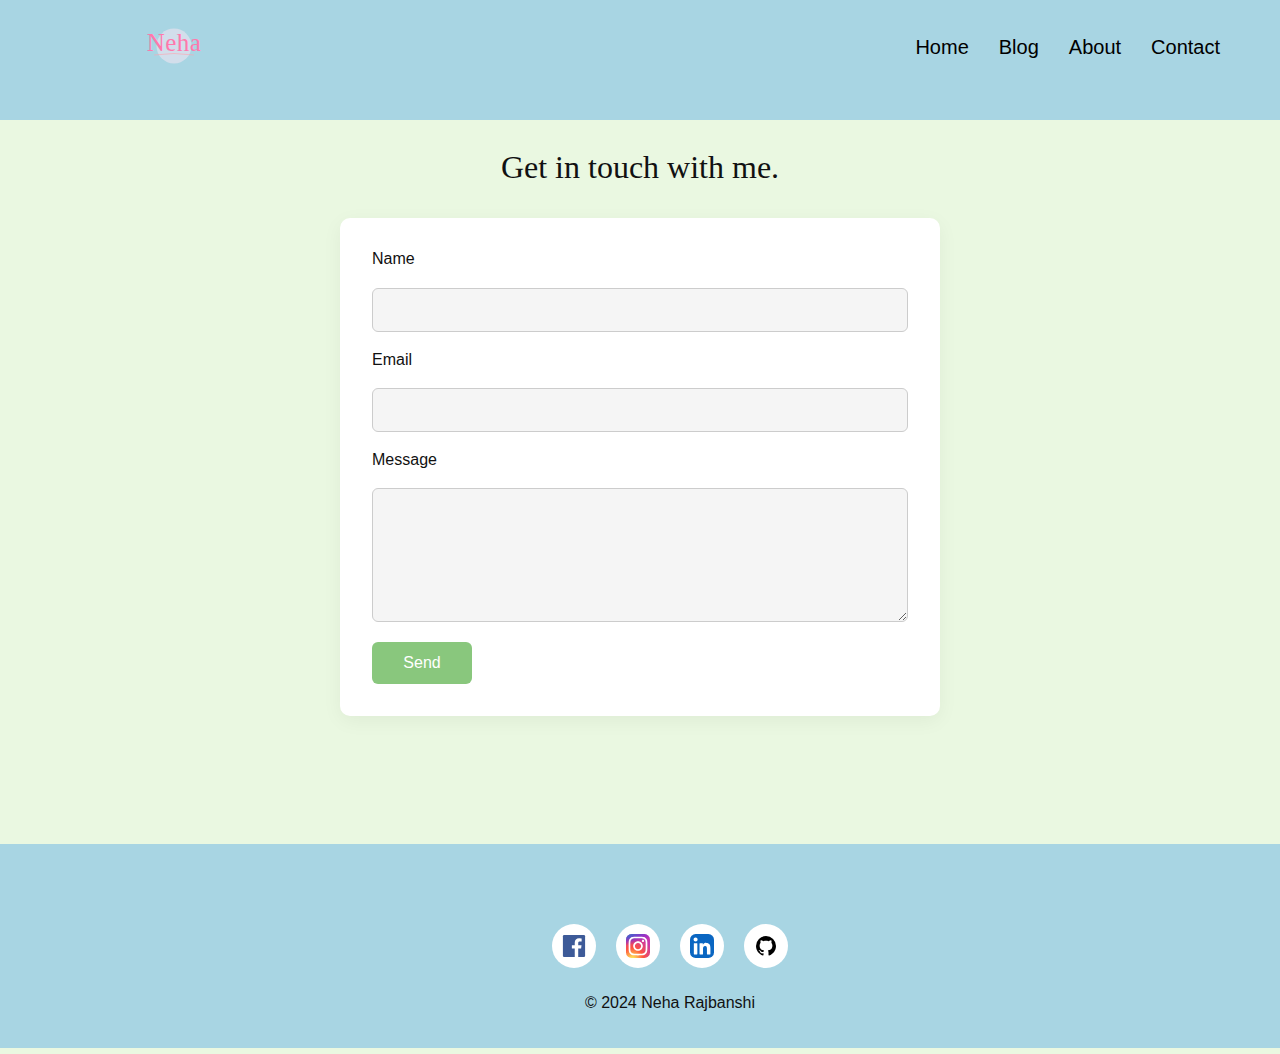
<file: contact.html>
<!DOCTYPE html>
<html lang="en">
<head>
  <meta charset="UTF-8" />
  <meta name="viewport" content="width=device-width, initial-scale=1.0" />
  <title>Contact | Neha</title>
  <link rel="stylesheet" href="styles.css" />
</head>
<style>
    body {
  background-color: #eaf8e1; 
  color: #111;
  font-family: "Poppins",sans-serif;
  margin: 0;
  padding: 0;
}




nav a {
  color: #111;
  text-decoration: none;
  margin-left: 1.5rem;
  font-weight: 500;
}

main {
  max-width: 600px;
  margin: 3rem auto;
  padding: 5rem 1rem;
}

h1 {
  text-align: center;
  margin-bottom: 2rem;
  font-family: "Lato", serif;
  font-size: 2rem;
  font-weight: 500;
}

form {
  display: flex;
  flex-direction: column;
  gap: 1.2rem;
  background-color: #ffffff;
  padding: 2rem;
  border-radius: 10px;
  box-shadow: 0 5px 20px rgba(0, 0, 0, 0.05);
}

label {
  font-size: 1rem;
}

input,
textarea {
  padding: 0.75rem;
  background-color: #f5f5f5;
  border: 1px solid #ccc;
  border-radius: 6px;
  font-size: 1rem;
  color: #111;
}

input::placeholder,
textarea::placeholder {
  color: #666;
}

button {
  background-color: #89c77d; 
  color: #fff;
  border: none;
  padding: 0.75rem 1.5rem;
  font-size: 1rem;
  border-radius: 6px;
  cursor: pointer;
  width: 100px;
  transition: background 0.3s ease;
}

button:hover {
  background-color: #71b76a;
}

</style>
<body>
  <header>
    
      <nav class="navbar">
        <div class="navbar__items">
          <div class="navbar__logo">
            <a href="index.html">
              <img src="logo.svg" width="80px" height="50px" alt="Neha's logo"
            /></a>
          </div>
          <ul class="navbar__links">
            <li><a class="navbar__link" href="index.html">Home</a></li>
            <li><a class="navbar__link" href="blog.html">Blog</a></li>
            <li><a class="navbar__link" href="blog.html">About</a></li>
            <li><a class="navbar__link" href="contact.html">Contact</a></li>
          </ul>
        </div>
      </nav>
    
  </header>
<!--  -->
  <main>
    <h1>Get in touch with me.</h1>
    <form>
      <label for="name">Name</label>
      <input type="text" id="name"  required />

      <label for="email">Email</label>
      <input type="email" id="email"  required />

      <label for="message">Message</label>
      <textarea id="message" rows="6"  required></textarea>

      <button type="submit">Send</button>
    </form>
  </main>
  <footer class="footer">
      <div class="footer_container">
        <div class="footer_icons">
          <a href="#"><img src="facebook.svg" alt="Facebook" /></a>
          <a href="#"><img src="instagram.svg" alt="Instagram" /></a>
          <a href="#"><img src="linkedin.svg" alt="LinkedIn" /></a>
          <a href="#"><img src="github.svg" alt="GitHub" /></a>
        </div>
        <div class="footer_bottom">
          <p>© 2024 Neha Rajbanshi</p>
        </div>
      </div>
    </footer>
</body>
</html>
</file>
<file: styles.css>
:root{
  --background-color:#faf0e6;
  --text-color:black;
  --primary-color:#FF78AC;
  --secondary-color:#A8D5E3;
  --accent-color:yellow;
}
body{
  width:100%;
  padding:0;
  margin:0;
  box-sizing: border-box;
  background-color:var(--background-color);


  font-family: "Playfair Display", serif;
  font-optical-sizing: auto;
  font-weight: weight;
  font-style: normal;
}

h1,h2,h3,h4{
  .lato-thin {
    font-family: "Lato", serif;
    font-weight: 100;
    font-style: normal;
  }
  
  .lato-light {
    font-family: "Lato", serif;
    font-weight: 300;
    font-style: normal;
  }
  
  .lato-regular {
    font-family: "Lato", serif;
    font-weight: 400;
    font-style: normal;
  }
  
  .lato-bold {
    font-family: "Lato", serif;
    font-weight: 700;
    font-style: normal;
  }
  
  .lato-black {
    font-family: "Lato", serif;
    font-weight: 900;
    font-style: normal;
  }
  
  .lato-thin-italic {
    font-family: "Lato", serif;
    font-weight: 100;
    font-style: italic;
  }
  
  .lato-light-italic {
    font-family: "Lato", serif;
    font-weight: 300;
    font-style: italic;
  }
  
  .lato-regular-italic {
    font-family: "Lato", serif;
    font-weight: 400;
    font-style: italic;
  }
  
  .lato-bold-italic {
    font-family: "Lato", serif;
    font-weight: 700;
    font-style: italic;
  }
  
  .lato-black-italic {
    font-family: "Lato", serif;
    font-weight: 900;
    font-style: italic;
  }
  
}



.navbar {
  min-height: 80px;;
  background-color: var(--secondary-color);
  padding: 20px; 
  position: fixed; 
  top: 0; 
  width: 100%; 
  z-index: 1000; 
}

.navbar__items {
  display: flex;
  align-items: center; 
  justify-content: space-between;
}

.navbar__logo img{
  height:auto;
  width:100px;
  margin-left:80px;
}

.navbar__links {
  list-style: none;  
  display: flex; 
  margin-right:80px; 
  padding: 0; 
}

.navbar__link {
  text-decoration: none; 
  color: var(--text-color); 
  font-size: 20px;
  margin-left: 30px; 
}

.navbar__link:hover {
  color: var(--primary-color); 
}

li {
  list-style: none;
}

  
    .footer {
    background-color: var(--secondary-color);
}

.footer_container {
    width: 100%;
    padding: 70px 30px 20px;
}

.footer_icons {
    display: flex;
    justify-content: center;
}

.footer_icons a {
    text-decoration: none;
    padding: 10px;
    background-color: white;
    margin: 10px;
    border-radius: 50%; 
    display: flex; 
    align-items: center;
    justify-content: center; 
}

.footer_icons img {
    width: 24px; 
       height: 24px;
       
}
.footer_icons a:hover {
  transform: scale(1.1); 
  box-shadow: 0 4px 15px rgba(0, 0, 0, 0.2); 
  background-color: var(--background-color) ;
  transition: 0.5s; 
}
.footer_bottom{
 text-align: center;
 padding-bottom:0;
 

}
</file>
